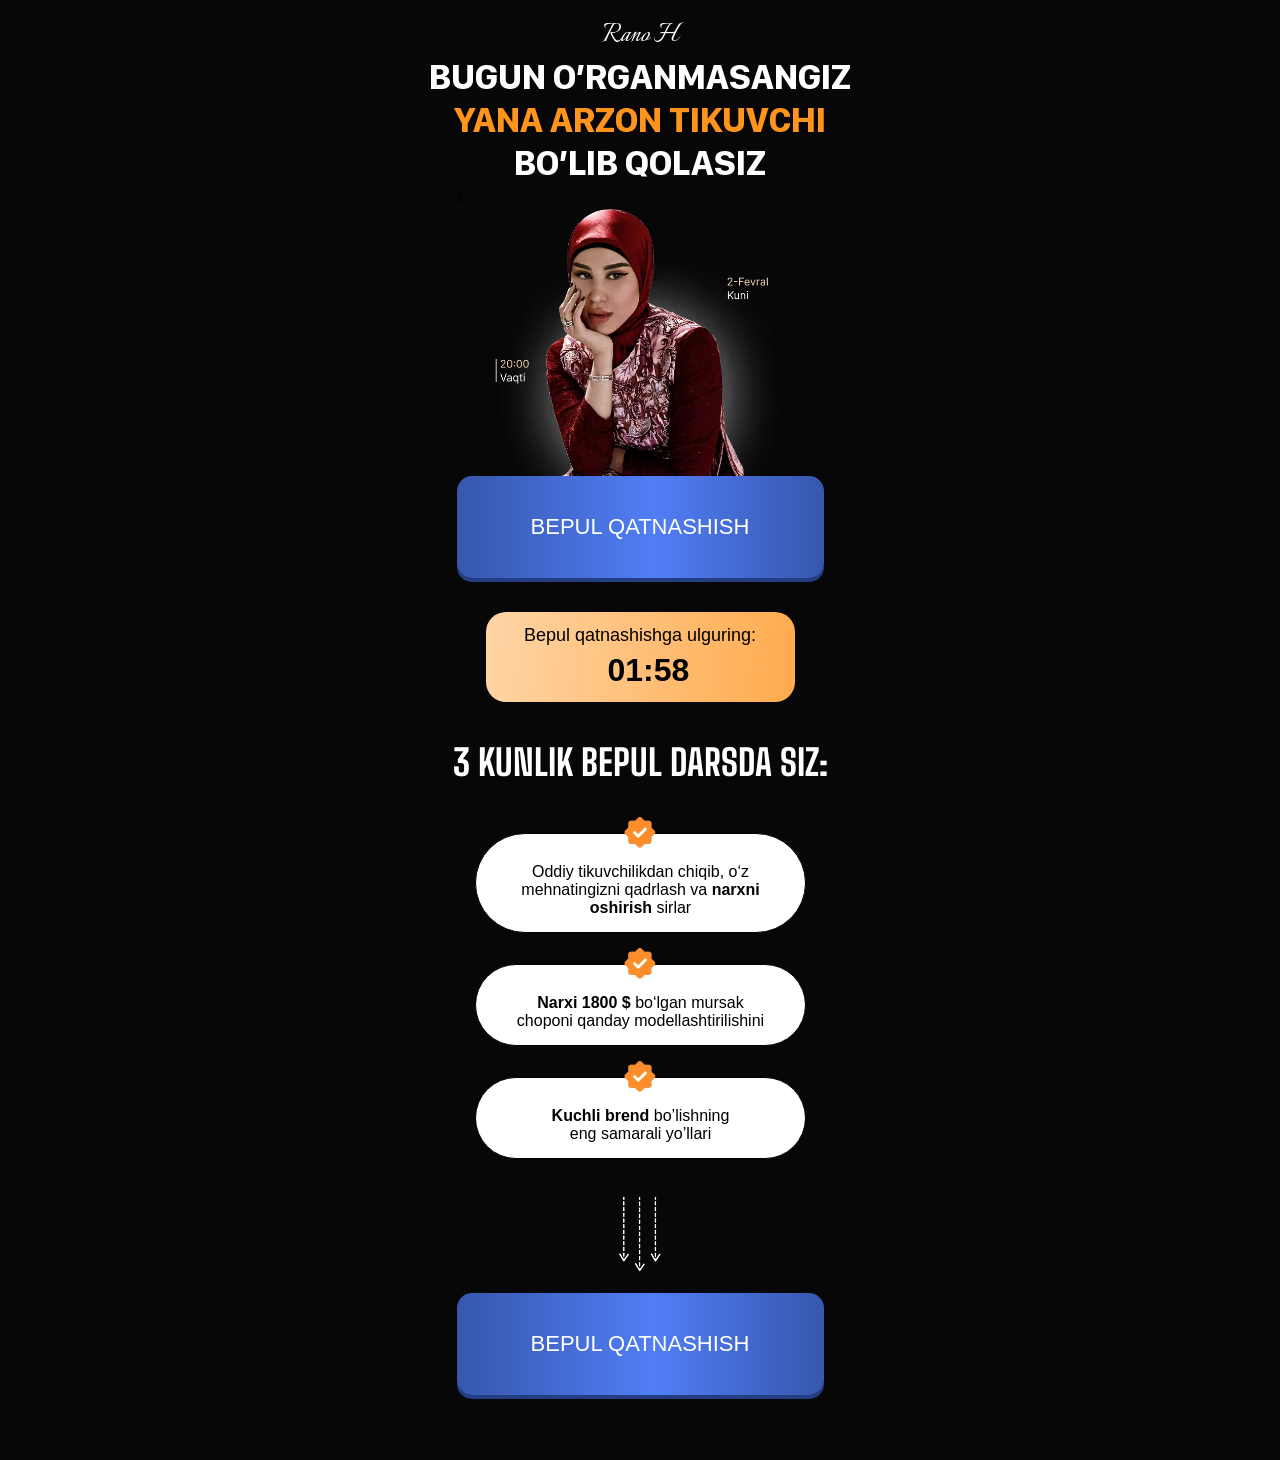
<file: index.html>
<!DOCTYPE html>
<html lang="uz">

<head>
    <meta charset="UTF-8">
    <meta name="viewport" content="width=device-width, initial-scale=1.0">
    <title>Tikuvchilik</title>
    <style>
        .header,.heading,.main,.speaker,.speaker__img,.time__in__lesson{margin-left:auto;margin-right:auto}.main,body{background-color:#070707}*{padding:0;margin:0;box-sizing:border-box}.main{max-width:490px;padding-top:15px;padding-left:clamp(20px,4vw,30px);padding-right:clamp(20px,4vw,30px);padding-bottom:65px}.header{width:78px;font-family:Italianno,sans-serif;font-weight:400;font-style:Regular;font-size:32px;text-align:center;color:#fff}.heading__h1,.join__btn{font-style:Bold;text-transform:uppercase;text-align:center}.speaker,.time__in__lesson{flex-direction:column;display:flex}.heading{max-width:429px;margin-bottom:5px}.heading__h1{color:rgb(255 255 255);font-family:SF Compact,sans-serif;font-weight:700;font-size:clamp(21px, 4vw, 36px)}.timer,.timing{font-family:Involve,sans-serif}.heading__h1 span{color:rgba(255,148,29)}.speaker{max-width:368px;position:relative;margin-bottom:16px}.speaker__img{width:clamp(300px,6vw,490px);height:auto;z-index:1;margin-bottom:-70px}.timer__box{width:clamp(260px,85%,309px);aspect-ratio:309/90;padding:10px 20px;background:linear-gradient(95.29deg,#ffd3a2 4.44%,#ffac50 96.74%);border-radius:20px;display:grid;align-items:center;justify-content:center;margin:34px auto 39px}.arrow__img,.join__btn,.timer,.vebinar__plan{margin-left:auto;margin-right:auto}.timing{font-weight:500;font-size:clamp(16px, 4vw, 18px)}.timer{width:65px;font-weight:700;font-size:clamp(24px, 4vw, 32px)}.join__btn{max-width:367px;width:100%;display:flex;align-items:center;justify-content:center;padding:clamp(16px,4vw,37px) clamp(20px,7vw,58px);border-radius:15px;outline:hidden;border:1px solid #fff0;background:linear-gradient(90deg,#3757ad 0,#517ef6 53.85%,#3757ad 100%);font-family:Inter,sans-serif;font-weight:400;font-size:clamp(18px, 4vw, 22px);color:#fff;box-shadow:0 4px 0 0 #243e84;cursor:pointer;z-index:5}.join__btn:active{box-shadow:0 0 0 0 #243e84;transition:.3s}.in_vebinar__h1{font-family:BigShoulders,sans-serif;font-weight:700;font-size:clamp(25px, 4vw, 36px);text-align:center;text-transform:uppercase;color:rgb(255 255 255);margin-bottom:18px}.vebinar__plan{width:clamp(280px,70vw,331px);aspect-ratio:331/360;display:flex;flex-direction:column;margin-bottom:30px}.plan__card{width:100%;display:flex;flex-direction:column;background-color:rgb(255 255 255);border-radius:200px;padding:clamp(20px,5vw,22px) clamp(15px,3vw,36px) clamp(15px,4vw,15px) clamp(16px,3.5vw,37px);position:relative;border:1px solid;margin-top:31px}.plan_tick{position:absolute;top:-17px;left:50%;transform:translateX(-50%)}.plan__p{font-family:Inter,sans-serif;font-weight:500;font-size:clamp(12px, 4vw, 16px);text-align:center;margin-top:7px}.arrow__img{display:flex;margin-bottom:20px}
    </style>
    <link rel="stylesheet" href="./css/main.css" media="print" onload="this.media='all'" />
    <noscript>
        <link rel="stylesheet" href="./css/main.css" />
    </noscript>
</head>

<body>
    <section class="main">
        <header class="header">
            Rano H
        </header>

        <div class="heading">
            <h1 class="heading__h1">
                Bugun o’rganmasangiz <br><span>yana arzon tikuvchi</span><br>bo’lib qolasiz
            </h1>
        </div>

        <div class="speaker">z
            <img class="speaker__img" src="/images/speaker.avif" width="315" height="364" alt="speaker" loading="lazy"
                decoding="async">
            <button class="join__btn registerBtn">
                bepul qatnashish
            </button>
        </div>
        <div class="timer__box">
            <p class="timing">Bepul qatnashishga ulguring:</p>
            <b><p class="timer" id="vebinar-timer"> 01:59</p></b>
        </div>

        <h1 class="in_vebinar__h1">
            3 kunlik Bepul darsda siz:
        </h1>

        <div class="vebinar__plan">
            <div class="plan__card">
                <img class="plan_tick" src="/images/tick.avif" width="31" height="31" alt="" loading="lazy" decoding="async">
                <p class="plan__p">
                    Oddiy tikuvchilikdan chiqib, o‘z<br>
                    mehnatingizni qadrlash va <b>narxni <br>
                    oshirish</b> sirlar
                </p>
            </div>

            <div class="plan__card">
                <img class="plan_tick" src="/images/tick.avif" width="31" height="31" alt="" loading="lazy" decoding="async">
                <p class="plan__p">
                    <b>Narxi 1800 $</b> bo‘lgan mursak <br>
                    choponi qanday modellashtirilishini
                </p>
            </div>

            <div class="plan__card">
                <img class="plan_tick" src="/images/tick.avif" width="31" height="31" alt="" loading="lazy" decoding="async">
                <p class="plan__p">
                    <b>Kuchli brend</b> bo’lishning <br>
                    eng samarali yo’llari
                </p>
            </div>
        </div>

        <img class="arrow__img" src="./images/arrow-left.avif" rotation="90deg" alt="arrow__down" loading="lazy" decoding="async">

        <button class="join__btn registerBtn">
            bepul qatnashish
        </button>
    </section>


    <div id="registrationModal" class="homeModal" style="display: none">
    <div class="homeModalOverlay"></div>
    <div class="homeFormContainer">
      <button class="closeButton" id="closeModalBtn">
        <svg xmlns="http://www.w3.org/2000/svg" width="16" height="16" viewBox="0 0 12 12" fill="none">
          <path d="M1 11L11 1M1 1.00001L11 11" stroke="currentColor" stroke-width="1.5" stroke-linecap="round" />
        </svg>
      </button>
      <div class="homeFormTop">
        <h1 class="homeFormTopTitle">
          Ro'yxatdan o'tish uchun ma'lumotlaringizni kiriting!
        </h1>
      </div>
      <form id="registrationForm" name="contact-form">
        <div class="HomeFormRow">
          <label class="HomeFormRowLabel" for="name">Ismingiz:</label>
          <input class="HomeFormRowInput" type="text" id="name" name="name" placeholder="Ismingizni kiriting"
            autocomplete="name" />
          <p class="homeFormErrorText" id="nameError" style="display: none">
            ❌ Ismingizni kiriting!
          </p>
        </div>

        <div class="HomeFormRow">
          <label class="HomeFormRowLabel" for="phone">Telefon raqamingiz:</label>

          <div class="phone-input-container">
            <button type="button" class="selected-country" id="selectedCountry">
              <span class="selected-flag" id="selectedCountryFlag">🇺🇿</span>

              <svg id="dropdownIcon" xmlns="http://www.w3.org/2000/svg" width="16" height="16" viewBox="0 0 24 24"
                fill="none" stroke="currentColor" stroke-width="2" stroke-linecap="round" stroke-linejoin="round">
                <polyline points="6 9 12 15 18 9"></polyline>
              </svg>
              <span class="selected-code" id="selectedCountryCodeText">+998</span>
            </button>

            <div class="country-dropdown" id="countryDropdown" style="display:none"></div>

            <div class="phone-field">
              <input class="HomeFormRowInput phone-input" type="tel" id="phone" name="phone" inputmode="numeric"
                placeholder="88 888 88 88" autocomplete="tel"
                style="border: none; background-color: transparent;padding-left: 5px;" />
            </div>
          </div>

          <p class="homeFormErrorText" id="phoneError" style="display:none">
            ❌ Telefon raqam mos emas!
          </p>
        </div>


        <button type="submit" class="HomeFormBtn" id="submitBtn">
          DAVOM ETISH
        </button>
      </form>

    </div>
    </div>


    <script defer src="/js/phoneFormatter.js" defer ></script>
    <script defer src="/js/app.js"></script>
</body>

</html>
</file>
<file: css/main.css>
@font-face {
    font-family: 'Italianno';
    src: url('../fonts/Italianno-Regular.woff2');
    font-display: swap;
}

@font-face {
    font-family: 'SF Compact';
    src: url('../fonts/SFCompactDisplay-Bold.woff2');
    font-display: swap;
}

@font-face {
    font-family: 'BigShoulders';
    src: url('../fonts/BigShoulders_Bold.woff2');
    font-display: swap;
}

.homeModal,.homeModalOverlay{position:fixed;top:0;height:100vh;width:100%;left:0}.homeModal{z-index:30;justify-content:center;align-items:center;display:flex}.homeModalOverlay{background-color:rgb(0 0 0 / .3);backdrop-filter:blur(5px)}.homeFormContainer{position:relative;z-index:30;background-color:#fff;color:#000;border-radius:8px;padding:20px 40px 40px;width:100%;max-width:520px;box-shadow:0 4px 12px rgb(0 0 0 / .1);margin:0 20px;position:fixed;top:50%;left:50%;transform:translate(-50%,-50%)}.homeFormTop{display:flex;justify-content:space-between}.homeFormTopTitle{font-family:Inter,sans-serif;font-size:clamp(21px, 6.6vw, 24px);margin:0 0 20px;color:#000;font-weight:600;text-align:center;margin-left:auto;margin-right:auto}.closeButton{background:0 0;border:none;cursor:pointer;padding:4px;justify-content:center;align-items:center;display:flex;position:absolute;top:20px;right:20px;color:#000}.homeFormErrorText{color:#3C5EBB;margin-bottom:12px;font-size:14px;font-family:system-ui,-apple-system,BlinkMacSystemFont,"Segoe UI",sans-serif;padding-top:5px;padding-bottom:5px}.HomeFormRowInput,.HomeFormRowLabel{font-family:system-ui,-apple-system,BlinkMacSystemFont,"Segoe UI",sans-serif;font-size:18px}.HomeFormRow{margin-bottom:20px}.HomeFormRowLabel{display:block;margin-bottom:6px;color:#000}.HomeFormRowInput{width:100%;padding:10px 16px;border:1px solid #c9c9c9;min-height:48px;background-color:#f3f7f8;border-radius:6px;font-weight:400;outline:0;height:50px;transition:border-color 0.2s}.HomeFormRowInput:focus{border-color:#3C5EBB}.HomeFormRowInput::placeholder{color:#aaa}.HomeFormBtn{font-family:sans-serif;height:60px;width:100%;cursor:pointer;border-radius:10px;background:linear-gradient(90deg,#3757ad 0,#517ef6 53.85%,#3757ad 100%);transition:0.3s;font-weight:700;font-size:28px;color:#fff;text-transform:uppercase;border:none;position:relative;display:flex;align-items:center;justify-content:center}.phone-input-container{display:flex;align-items:center;position:relative;border:1px solid #c9c9c9;background-color:#fff0;border-radius:6px}.phone-input-container:focus{border-color:#3C5EBB}.selected-code{display:flex;margin-left:10px}.country-selector{position:relative;margin-right:10px}.selected-country{display:flex;align-items:center;padding:10px;padding-right:0;border-radius:6px;cursor:pointer;min-height:50px;font-family:sans-serif!important;font-size:18px;font-weight:400!important;min-width:max-content;border:none;background-color:#fff0}.country-dropdown{position:absolute;top:110%;left:0;width:100%;background-color:#fff;border:1px solid #c9c9c9;border-radius:6px;box-shadow:0 4px 12px rgb(0 0 0 / .1);z-index:40;max-height:200px;overflow-y:auto;font-family:sans-serif!important;font-weight:400!important}.country-option{display:flex;justify-content:space-between;align-items:center;padding:10px;cursor:pointer;font-family:sans-serif;font-weight:400!important}.country-option:hover{background-color:#f3f7f8}.country-option.selected{background-color:#e6f0fa}@media screen and (max-width:768px){.homeFormContainer{max-width:100%;padding:80px 20px 20px;margin:0;border-radius:6px;height:100vh}.homeFormTopTitle{text-align:center;max-width:408px;margin-left:auto;margin-right:auto;font-weight:700;margin-bottom:15px}.homeFormTop{flex-direction:column;align-items:flex-start}.closeButton{width:100%;height:50px;background-color:#000;color:#fff;padding-right:20px;top:0;left:0;justify-content:end}.homeFormErrorText{font-size:12px;margin-bottom:8px}.HomeFormRowLabel{margin-bottom:6px}.HomeFormRowInput{padding:0 12px;min-height:40px;background-color:#fff0}.HomeFormRowInput::placeholder{color:#a3a3a3}.HomeFormBtn{font-size:18px;font-weight:700;margin-top:24px}}@media screen and (max-width:480px){.homeFormContainer{max-width:100%;padding:80px 20px 20px;margin:0;border-radius:6px;height:100vh}.homeFormTopTitle{text-align:center;margin:0 auto 15px}.homeFormErrorText{font-size:12px;margin-bottom:8px}.HomeFormRowLabel{margin-bottom:6px}.HomeFormRowInput{padding:0 12px;min-height:40px;background-color:#fff0;border-radius:10px}.HomeFormRowInput::placeholder{color:#a3a3a3}.HomeFormBtn{font-size:16px;padding:10px 0;margin-top:24px;height:50px}}
</file>
